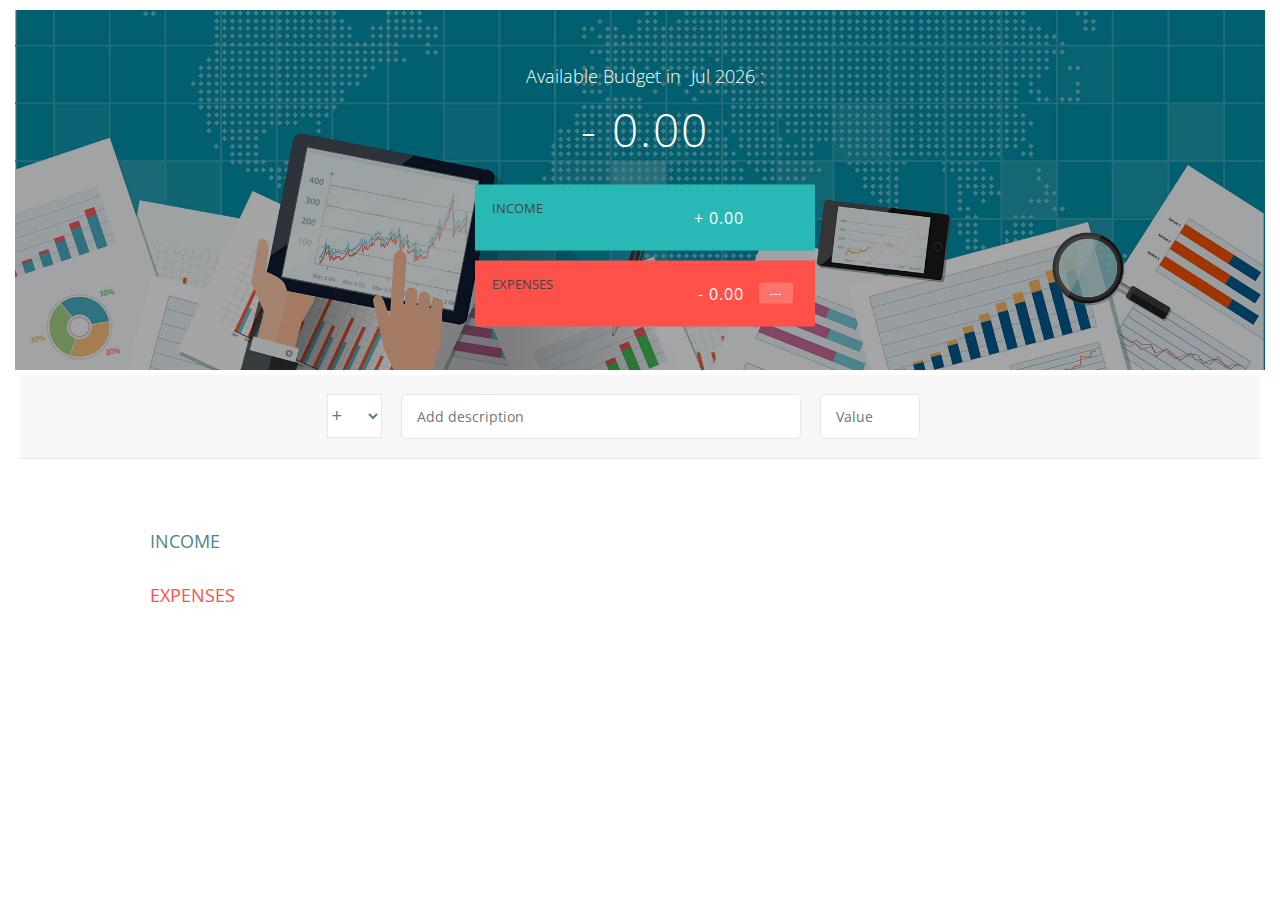
<file: index.html>
<!DOCTYPE html>
<html lang="en">

<head>
    <meta charset="UTF-8">
    <link href="https://fonts.googleapis.com/css?family=Open+Sans:100,300,400,600" rel="stylesheet" type="text/css">
    <link href="http://code.ionicframework.com/ionicons/2.0.1/css/ionicons.min.css" rel="stylesheet" type="text/css">
    <link type="text/css" rel="stylesheet" href="style.css">
    <title>Budget-Calc</title>
</head>

<body>

    <div class="top">
        <div class="budget">
            <div class="budget__title">
                Available Budget in <span class="budget__title--month">%Month%</span>:
            </div>

            <div class="budget__value">+ 2,345.64</div>

            <div class="budget__income clearfix">
                <div class="budget__income--text">Income</div>
                <div class="right">
                    <div class="budget__income--value">+ 4,300.00</div>
                    <div class="budget__income--percentage">&nbsp;</div>
                </div>
            </div>

            <div class="budget__expenses clearfix">
                <div class="budget__expenses--text">Expenses</div>
                <div class="right clearfix">
                    <div class="budget__expenses--value">- 1,954.36</div>
                    <div class="budget__expenses--percentage">45%</div>
                </div>
            </div>
        </div>
    </div>



    <div class="bottom">
        <div class="add">
            <div class="add__container">
                <select class="add__type">
                        <option value="inc" selected>+</option>
                        <option value="exp">-</option>
                    </select>
                <input type="text" class="add__description" placeholder="Add description">
                <input type="number" class="add__value" placeholder="Value">
                <button class="add__btn"><i class="ion-ios-checkmark-outline"></i></button>
            </div>
        </div>

        <div class="container clearfix">
            <div class="income">
                <h2 class="income__title">Income</h2>

                <div class="income__list">

                    <!--
                        <div class="item clearfix" id="income-0">
                            <div class="item__description">Salary</div>
                            <div class="right clearfix">
                                <div class="item__value">+ 2,100.00</div>
                                <div class="item__delete">
                                    <button class="item__delete--btn"><i class="ion-ios-close-outline"></i></button>
                                </div>
                            </div>
                        </div>
                        
                        <div class="item clearfix" id="income-1">
                            <div class="item__description">Sold car</div>
                            <div class="right clearfix">
                                <div class="item__value">+ 1,500.00</div>
                                <div class="item__delete">
                                    <button class="item__delete--btn"><i class="ion-ios-close-outline"></i></button>
                                </div>
                            </div>
                        </div>
                        -->

                </div>
            </div>



            <div class="expenses">
                <h2 class="expenses__title">Expenses</h2>

                <div class="expenses__list">

                    <!--
                        <div class="item clearfix" id="expense-0">
                            <div class="item__description">Apartment rent</div>
                            <div class="right clearfix">
                                <div class="item__value">- 900.00</div>
                                <div class="item__percentage">21%</div>
                                <div class="item__delete">
                                    <button class="item__delete--btn"><i class="ion-ios-close-outline"></i></button>
                                </div>
                            </div>
                        </div>

                        <div class="item clearfix" id="expense-1">
                            <div class="item__description">Grocery shopping</div>
                            <div class="right clearfix">
                                <div class="item__value">- 435.28</div>
                                <div class="item__percentage">10%</div>
                                <div class="item__delete">
                                    <button class="item__delete--btn"><i class="ion-ios-close-outline"></i></button>
                                </div>
                            </div>
                        </div>
                        -->

                </div>
            </div>
        </div>


    </div>

    <script src="app.js"></script>
</body>

</html>
</file>
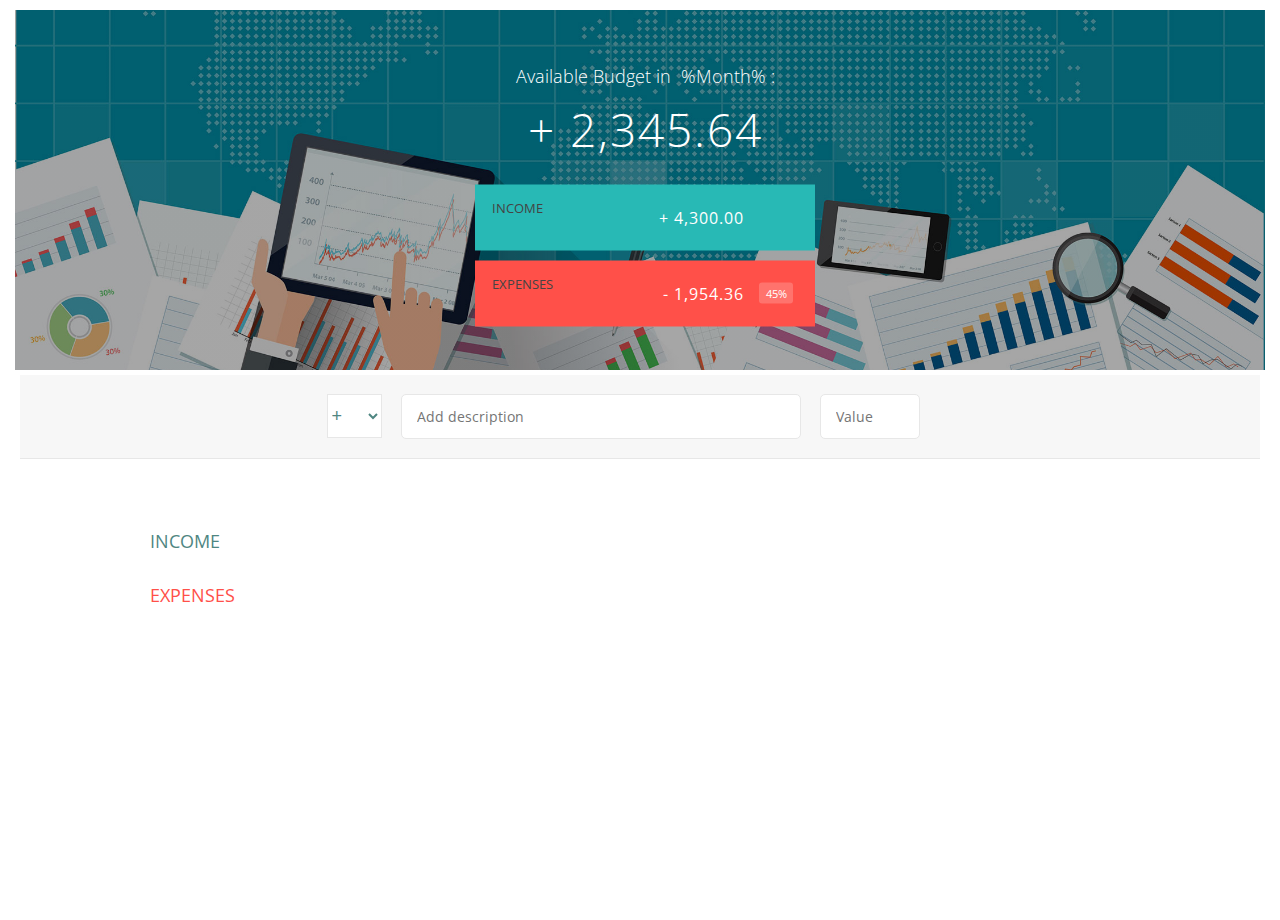
<file: prob.html>
<!DOCTYPE html>
<html lang="en">

<head>
    <meta charset="UTF-8">
    <link href="https://fonts.googleapis.com/css?family=Open+Sans:100,300,400,600" rel="stylesheet" type="text/css">
    <link href="http://code.ionicframework.com/ionicons/2.0.1/css/ionicons.min.css" rel="stylesheet" type="text/css">
    <link type="text/css" rel="stylesheet" href="style.css">
    <title>Budget-Calc</title>
</head>

<body>

    <div class="top">
        <div class="budget">
            <div class="budget__title">
                Available Budget in <span class="budget__title--month">%Month%</span>:
            </div>

            <div class="budget__value">+ 2,345.64</div>

            <div class="budget__income clearfix">
                <div class="budget__income--text">Income</div>
                <div class="right">
                    <div class="budget__income--value">+ 4,300.00</div>
                    <div class="budget__income--percentage">&nbsp;</div>
                </div>
            </div>

            <div class="budget__expenses clearfix">
                <div class="budget__expenses--text">Expenses</div>
                <div class="right clearfix">
                    <div class="budget__expenses--value">- 1,954.36</div>
                    <div class="budget__expenses--percentage">45%</div>
                </div>
            </div>
        </div>
    </div>



    <div class="bottom">
        <div class="add">
            <div class="add__container">
                <select class="add__type">
                        <option value="inc" selected>+</option>
                        <option value="exp">-</option>
                    </select>
                <input type="text" class="add__description" placeholder="Add description">
                <input type="number" class="add__value" placeholder="Value">
                <button class="add__btn"><i class="ion-ios-checkmark-outline"></i></button>
            </div>
        </div>

        <div class="container clearfix">
            <div class="income">
                <h2 class="income__title">Income</h2>

                <div class="income__list">

                    <!--
                        <div class="item clearfix" id="income-0">
                            <div class="item__description">Salary</div>
                            <div class="right clearfix">
                                <div class="item__value">+ 2,100.00</div>
                                <div class="item__delete">
                                    <button class="item__delete--btn"><i class="ion-ios-close-outline"></i></button>
                                </div>
                            </div>
                        </div>
                        
                        <div class="item clearfix" id="income-1">
                            <div class="item__description">Sold car</div>
                            <div class="right clearfix">
                                <div class="item__value">+ 1,500.00</div>
                                <div class="item__delete">
                                    <button class="item__delete--btn"><i class="ion-ios-close-outline"></i></button>
                                </div>
                            </div>
                        </div>
                        -->

                </div>
            </div>



            <div class="expenses">
                <h2 class="expenses__title">Expenses</h2>

                <div class="expenses__list">

                    <!--
                        <div class="item clearfix" id="expense-0">
                            <div class="item__description">Apartment rent</div>
                            <div class="right clearfix">
                                <div class="item__value">- 900.00</div>
                                <div class="item__percentage">21%</div>
                                <div class="item__delete">
                                    <button class="item__delete--btn"><i class="ion-ios-close-outline"></i></button>
                                </div>
                            </div>
                        </div>

                        <div class="item clearfix" id="expense-1">
                            <div class="item__description">Grocery shopping</div>
                            <div class="right clearfix">
                                <div class="item__value">- 435.28</div>
                                <div class="item__percentage">10%</div>
                                <div class="item__delete">
                                    <button class="item__delete--btn"><i class="ion-ios-close-outline"></i></button>
                                </div>
                            </div>
                        </div>
                        -->

                </div>
            </div>
        </div>


    </div>


</body>

</html>
</file>
<file: style.css>
/**********************************************
*** GENERAL
**********************************************/

* {
    margin: 5px;
    padding: 0;
    box-sizing: border-box;
}

.clearfix::after {
    content: "";
    display: table;
    clear: both;
}

body {
    color: rgb(79, 134, 130);
    font-family: Open Sans;
    font-size: 16px;
    position: relative;
    height: 100vh;
    font-weight: 400;
}

.right {
    float: right;
}

.red {
    color: #FF5049 !important;
}

.red-focus:focus {
    border: 1px solid #FF5049 !important;
}


/**********************************************
*** TOP PART
**********************************************/

.top {
    height: 40vh;
    background-image: linear-gradient(rgba(0, 0, 0, 0.35), rgba(0, 0, 0, 0.35)), url(back.jpg);
    background-size: cover;
    background-position: center;
    position: relative;
}

.budget {
    position: absolute;
    width: 350px;
    top: 50%;
    left: 50%;
    transform: translate(-50%, -50%);
    color: #fff;
}

.budget__title {
    font-size: 18px;
    text-align: center;
    margin-bottom: 10px;
    font-weight: 300;
}

.budget__value {
    font-weight: 300;
    font-size: 46px;
    text-align: center;
    margin-bottom: 25px;
    letter-spacing: 2px;
}

.budget__income,
.budget__expenses {
    padding: 12px;
    text-transform: uppercase;
}

.budget__income {
    margin-bottom: 10px;
    background-color: #28B9B5;
}

.budget__expenses {
    background-color: #FF5049;
}

.budget__income--text,
.budget__expenses--text {
    float: left;
    font-size: 13px;
    color: #444;
    margin-top: 2px;
}

.budget__income--value,
.budget__expenses--value {
    letter-spacing: 1px;
    float: left;
}

.budget__income--percentage,
.budget__expenses--percentage {
    float: left;
    width: 34px;
    font-size: 11px;
    padding: 3px 0;
    margin-left: 10px;
}

.budget__expenses--percentage {
    background-color: rgba(255, 255, 255, 0.2);
    text-align: center;
    border-radius: 3px;
}


/**********************************************
*** BOTTOM PART
**********************************************/


/***** FORM *****/

.add {
    padding: 14px;
    border-bottom: 1px solid #e7e7e7;
    background-color: #f7f7f7;
}

.add__container {
    margin: 0 auto;
    text-align: center;
}

.add__type {
    width: 55px;
    border: 1px solid #e7e7e7;
    height: 44px;
    font-size: 18px;
    color: inherit;
    background-color: #fff;
    margin-right: 10px;
    font-weight: 300;
    transition: border 0.3s;
}

.add__description,
.add__value {
    border: 1px solid #e7e7e7;
    background-color: #fff;
    color: inherit;
    font-family: inherit;
    font-size: 14px;
    padding: 12px 15px;
    margin-right: 10px;
    border-radius: 5px;
    transition: border 0.3s;
}

.add__description {
    width: 400px;
}

.add__value {
    width: 100px;
}

.add__btn {
    font-size: 35px;
    background: none;
    border: none;
    color: #28B9B5;
    cursor: pointer;
    display: inline-block;
    vertical-align: middle;
    line-height: 1.1;
    margin-left: 10px;
}

.add__btn:active {
    transform: translateY(2px);
}

.add__type:focus,
.add__description:focus,
.add__value:focus {
    outline: none;
    border: 1px solid #28B9B5;
}

.add__btn:focus {
    outline: none;
}


/***** LISTS *****/

.container {
    width: 1000px;
    margin: 60px auto;
}

.income {
    float: left;
    width: 475px;
    margin-right: 50px;
}

.expenses {
    float: left;
    width: 475px;
}

h2 {
    text-transform: uppercase;
    font-size: 18px;
    font-weight: 400;
    margin-bottom: 15px;
}

.icome__title {
    color: #28B9B5;
}

.expenses__title {
    color: #FF5049;
}

.item {
    padding: 13px;
    border-bottom: 1px solid #e7e7e7;
}

.item:first-child {
    border-top: 1px solid #e7e7e7;
}

.item:nth-child(even) {
    background-color: #f7f7f7;
}

.item__description {
    float: left;
}

.item__value {
    float: left;
    transition: transform 0.3s;
}

.item__percentage {
    float: left;
    margin-left: 20px;
    transition: transform 0.3s;
    font-size: 11px;
    background-color: #FFDAD9;
    padding: 3px;
    border-radius: 3px;
    width: 32px;
    text-align: center;
}

.income .item__value,
.income .item__delete--btn {
    color: #28B9B5;
}

.expenses .item__value,
.expenses .item__percentage,
.expenses .item__delete--btn {
    color: #FF5049;
}

.item__delete {
    float: left;
}

.item__delete--btn {
    font-size: 22px;
    background: none;
    border: none;
    cursor: pointer;
    display: inline-block;
    vertical-align: middle;
    line-height: 1;
    display: none;
}

.item__delete--btn:focus {
    outline: none;
}

.item__delete--btn:active {
    transform: translateY(2px);
}

.item:hover .item__delete--btn {
    display: block;
}

.item:hover .item__value {
    transform: translateX(-20px);
}

.item:hover .item__percentage {
    transform: translateX(-20px);
}

.unpaid {
    background-color: #FFDAD9 !important;
    cursor: pointer;
    color: #FF5049;
}

.unpaid .item__percentage {
    box-shadow: 0 2px 6px 0 rgba(0, 0, 0, 0.1);
}

.unpaid:hover .item__description {
    font-weight: 900;
}
</file>
